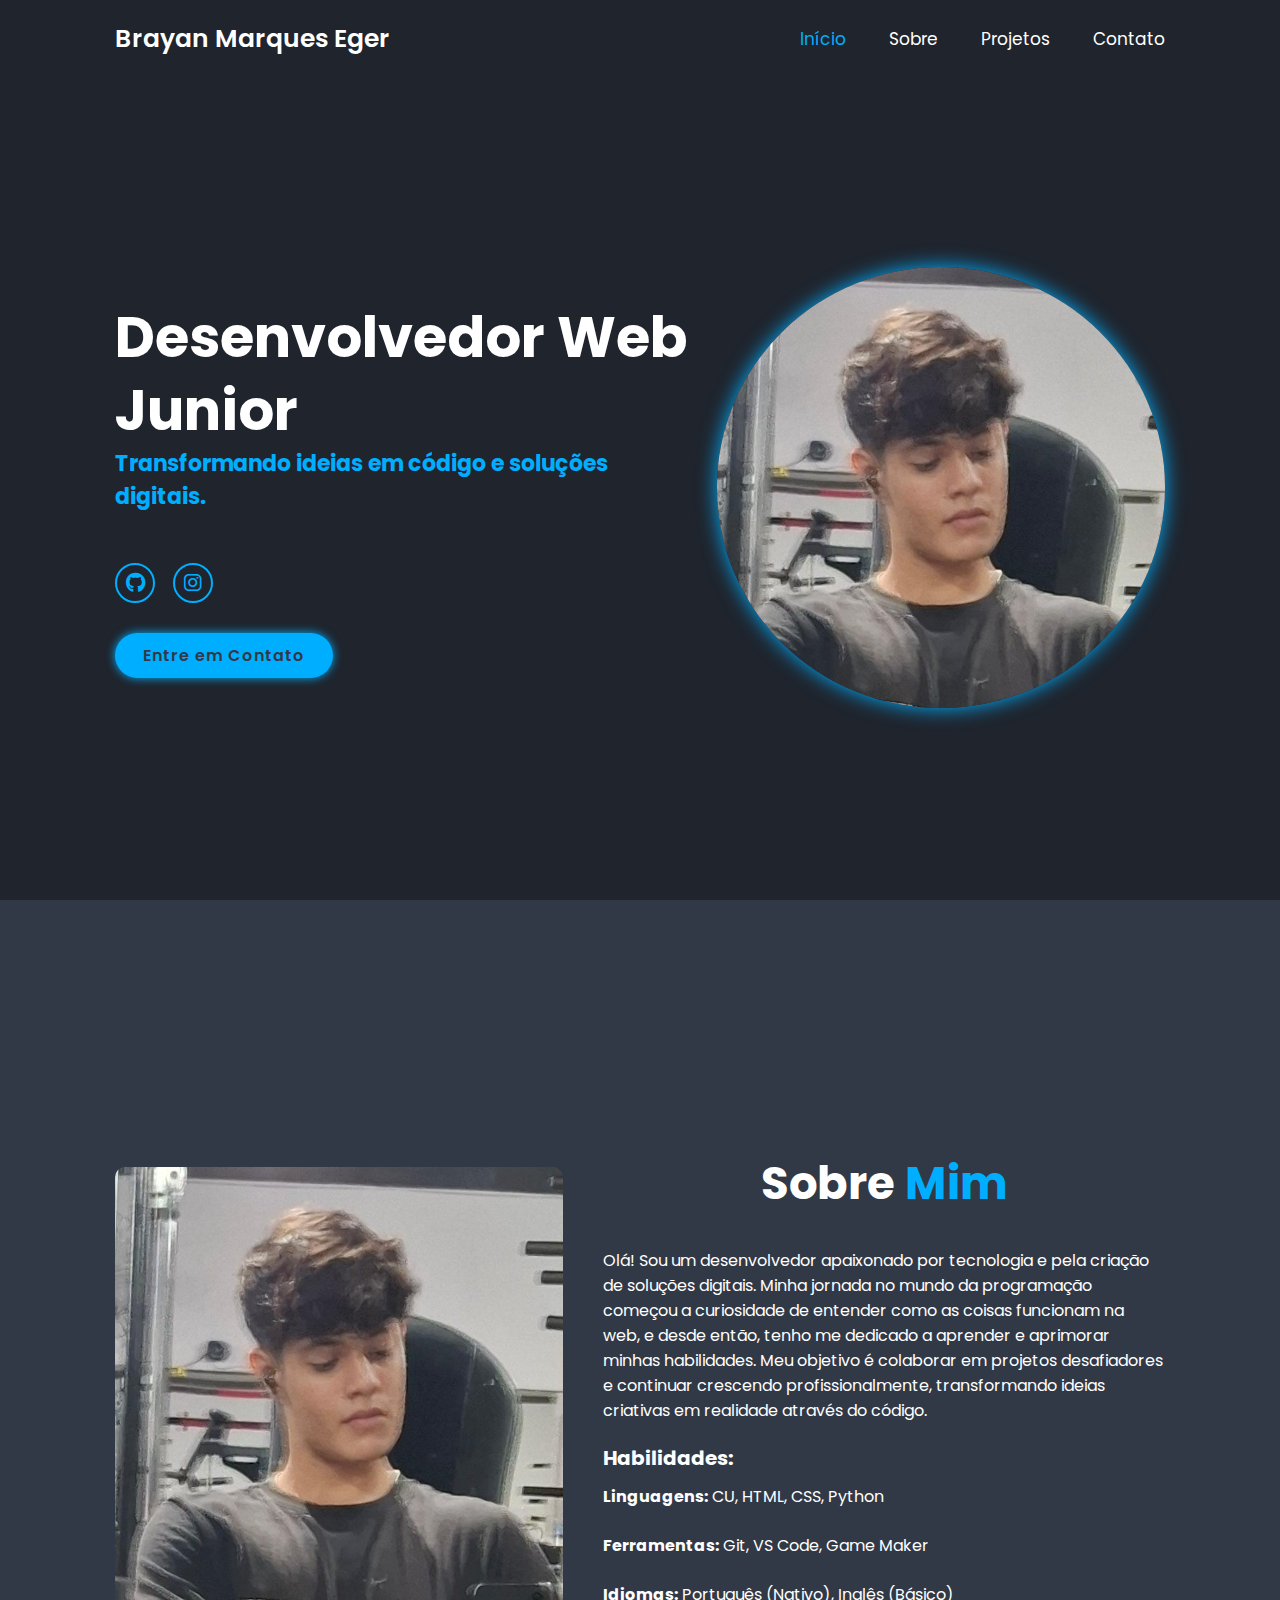
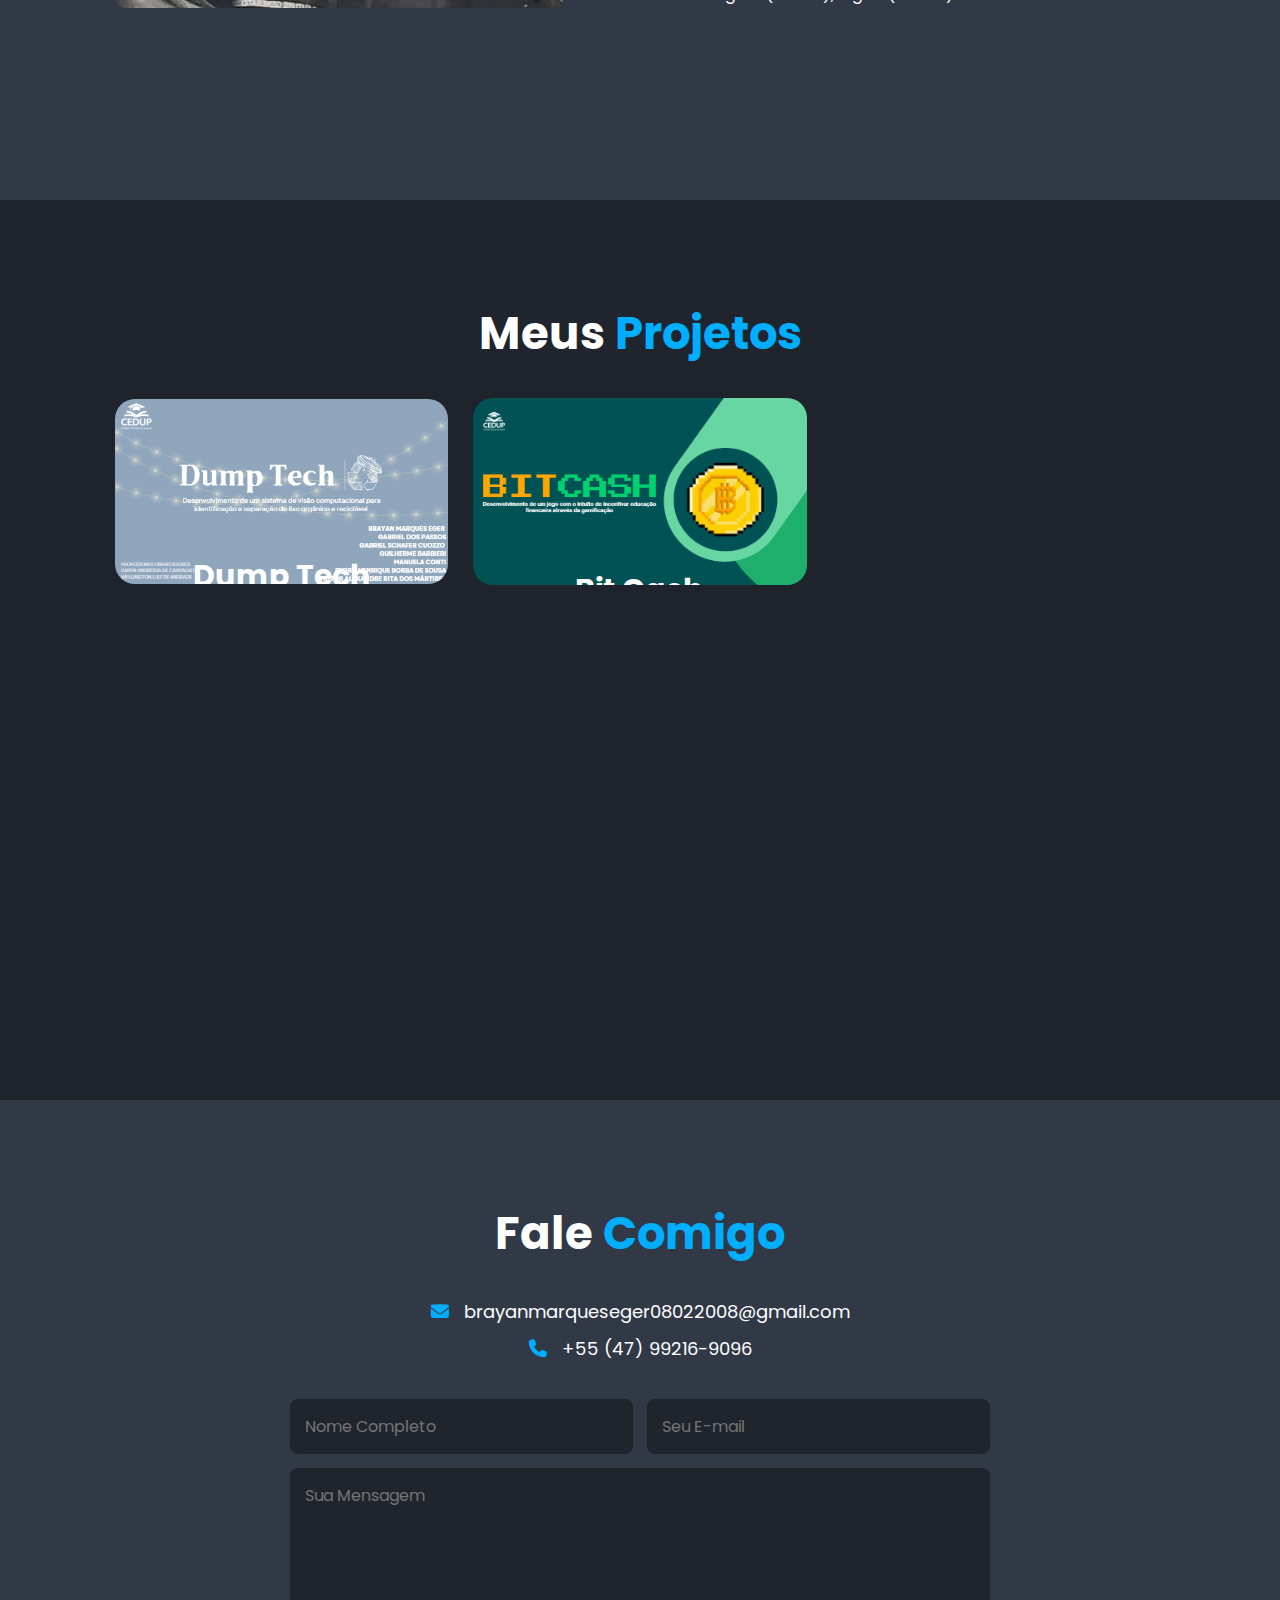
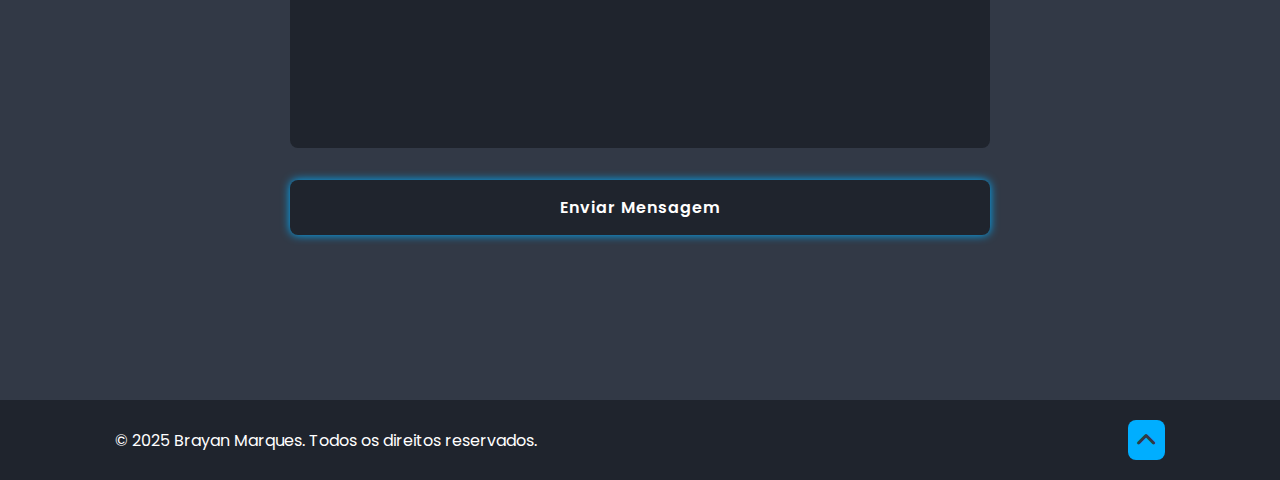
<file: index.html>
<!DOCTYPE html>
<html lang="pt-br">
<head>
    <meta charset="UTF-8">
    <meta name="viewport" content="width=device-width, initial-scale=1.0">
    <title>Portfólio | Brayan Marques Eger</title>

    <link rel="stylesheet" href="style.css">

    <link rel="stylesheet" href="https://cdnjs.cloudflare.com/ajax/libs/font-awesome/6.5.2/css/all.min.css"/>
</head>
<body>

    <header class="header">
        <a href="#home" class="logo">Brayan Marques Eger</a>

        <i class="fa-solid fa-bars" id="menu-icon"></i>

        <nav class="navbar">
            <a href="#home" class="active">Início</a>
            <a href="#about">Sobre</a>
            <a href="#projects">Projetos</a>
            <a href="#contact">Contato</a>
        </nav>
    </header>

    <section class="home" id="home">
        <div class="home-content">
            <h1>Desenvolvedor Web Junior</h1>
            <h3>Transformando ideias em código e soluções digitais.</h3>
            <div class="social-media">
                <a href="https://github.com/brayanz8" target="_blank"><i class="fa-brands fa-github"></i></a>
                <a href="https://instagram.com/brayanzxn" target="_blank"><i class="fa-brands fa-instagram"></i></a>
            </div>
            <a href="#contact" class="btn">Entre em Contato</a>
        </div>

        <div class="home-img">
            <img src="IMG-20250710-WA0001.jpg" alt="Foto de perfil de Brayan Marques Eger">
        </div>
    </section>

    <section class="about" id="about">
        <div class="about-img">
            <img src="IMG-20250710-WA0001.jpg" alt="Foto de perfil de Brayan Marques Eger">
        </div>
        <div class="about-content">
            <h2 class="heading">Sobre <span>Mim</span></h2>
            
            <p>
                Olá! Sou um desenvolvedor apaixonado por tecnologia e pela criação de soluções digitais. Minha jornada no mundo da programação começou a curiosidade de entender como as coisas funcionam na web, e desde então, tenho me dedicado a aprender e aprimorar minhas habilidades. Meu objetivo é colaborar em projetos desafiadores e continuar crescendo profissionalmente, transformando ideias criativas em realidade através do código.
            </p>

            <div class="skills">
                <h3>Habilidades:</h3>
                <p><strong>Linguagens:</strong> CU, HTML, CSS, Python</p>
                <p><strong>Ferramentas:</strong> Git, VS Code, Game Maker</p>
                <p><strong>Idiomas:</strong> Português (Nativo), Inglês (Básico)</p>
            </div>
        </div>
    </section>

    <section class="projects" id="projects">
        <h2 class="heading">Meus <span>Projetos</span></h2>
        <div class="projects-container">
            
            <div class="project-box">
                <img src="./dump tech.png" alt="Imagem do Projeto 1">
                <div class="project-layer">
                    <h4> Dump Tech </h4>
                    <p> Desenvolvimento de um sistema de visão computacional para identificação e separação de  lixo orgânico e reciclagem .</p>
                    <p class="project-tech"><strong>Tecnologias:</strong> HTML, CSS</p>
                    <a href="#" target="_blank"><i class="fa-solid fa-up-right-from-square"></i></a>
                </div>
            </div>

            <div class="project-box">
                <img src="./imagem.png" alt="Imagem do Projeto 2">
                <div class="project-layer">
                    <h4>Bit Cash</h4>
                    <p>Desenvolvimento de um jogo com o intuito de incentivar educação financeira através de um jogo</p>
                    <p class="project-tech"><strong>Tecnologias:</strong> Python</p>
                    <a href="#" target="_blank"><i class="fa-solid fa-up-right-from-square"></i></a>
                </div>
            </div>


        </div>
    </section>

    <section class="contact" id="contact">
        <h2 class="heading">Fale <span>Comigo</span></h2>
        <div class="contact-info">
            <p><i class="fa-solid fa-envelope"></i> brayanmarqueseger08022008@gmail.com</p>
            <p><i class="fa-solid fa-phone"></i> +55 (47) 99216-9096</p>
        </div>
        <form action="#">
            <div class="input-box">
                <input type="text" placeholder="Nome Completo">
                <input type="email" placeholder="Seu E-mail">
            </div>
            <textarea name="" id="" cols="30" rows="10" placeholder="Sua Mensagem"></textarea>
            <input type="submit" value="Enviar Mensagem" class="btn">
        </form>
    </section>

    <footer class="footer">
        <div class="footer-text">
            <p>© 2025 Brayan Marques. Todos os direitos reservados.</p>
        </div>
        <div class="footer-iconTop">
            <a href="#home"><i class="fa-solid fa-angle-up"></i></a>
        </div>
    </footer>

    <script>
        // Toggle do menu hambúrguer
        let menuIcon = document.querySelector('#menu-icon');
        let navbar = document.querySelector('.navbar');

        menuIcon.onclick = () => {
            menuIcon.classList.toggle('fa-xmark');
            navbar.classList.toggle('active');
        };

        // Scrollspy - destaca o link de navegação da seção visível
        let sections = document.querySelectorAll('section');
        let navLinks = document.querySelectorAll('header nav a');

        window.onscroll = () => {
            sections.forEach(sec => {
                let top = window.scrollY;
                let offset = sec.offsetTop - 150;
                let height = sec.offsetHeight;
                let id = sec.getAttribute('id');

                if (top >= offset && top < offset + height) {
                    navLinks.forEach(links => {
                        links.classList.remove('active');
                        document.querySelector('header nav a[href*=' + id + ']').classList.add('active');
                    });
                };
            });

            // Remove o menu mobile ao clicar em um link ou rolar a página
            menuIcon.classList.remove('fa-xmark');
            navbar.classList.remove('active');
        };
    </script>

</body>
</html>
</file>
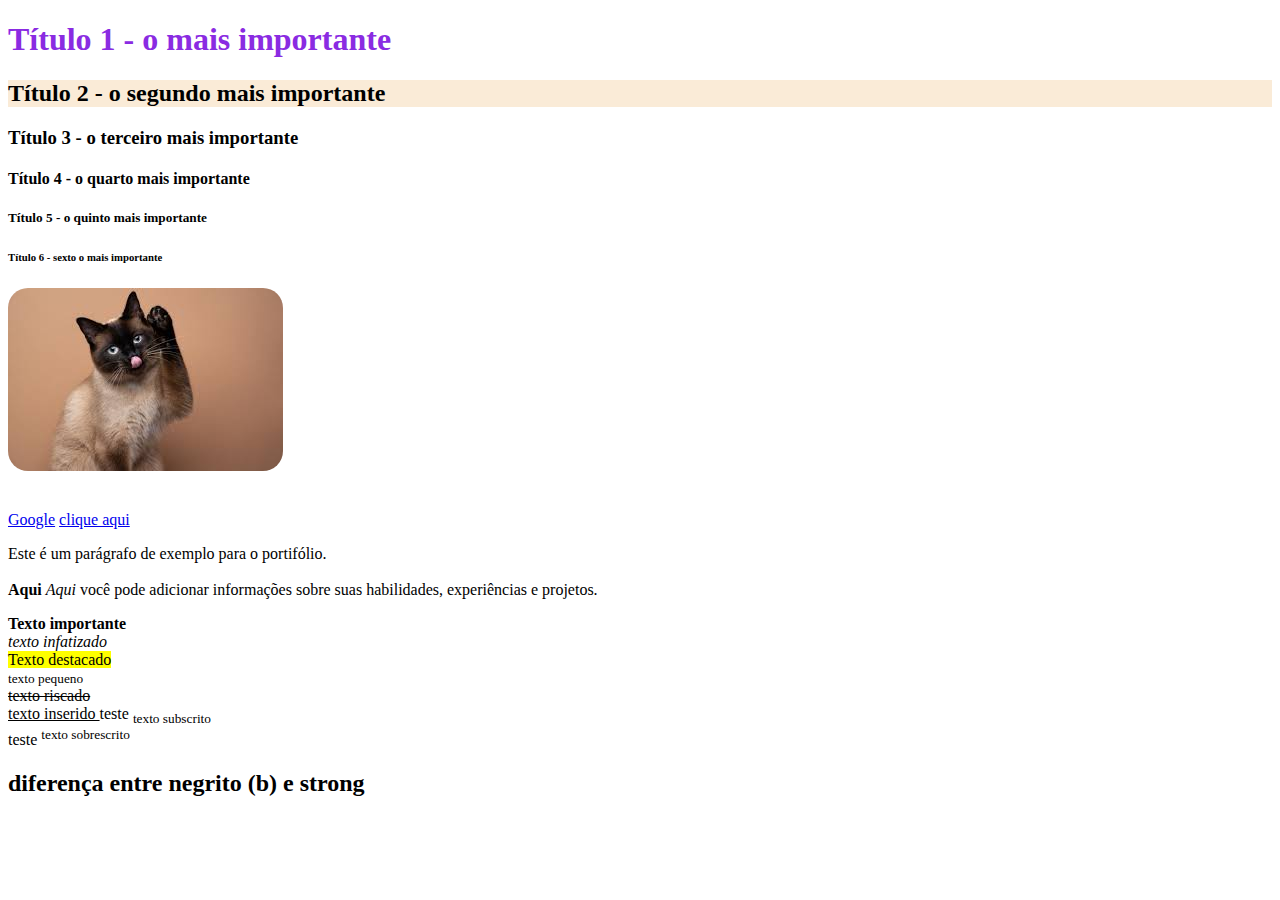
<file: index.html.html>
<!DOCTYPE html>
<html lang="pt-br">
<head>
    <meta charset="UTF-8">
    <meta name="viewport" content="width=device-width, initial-scale=1.0">
    <title>Portifólio</title>
</head>
<body>
    <h1 style="color: blueviolet;"> Título 1 - o mais importante </h1>
    <h2 style="background-color:antiquewhite"   : ;> Título 2 - o segundo mais importante </h2>
    <h3 style="border-color: rgb(0, 0, 223);"> Título 3 - o terceiro mais importante </h3>
    <h4> Título 4 - o quarto mais importante </h4>
    <h5> Título 5 - o quinto mais importante </h5>
    <h6> Título 6 - sexto o mais importante </h6>
    <img src="/images.jfif"alt="imagem de um gato"
    style="border-radius: 20px">
    <br>
    <br>
    <br>
    <a href="https://www.google.com" target= "blank_">Google</a>
    <a href="/pagina1.html">clique aqui</a>
    <p> Este é um parágrafo de exemplo para o portifólio.
       <br>
       <br>
       <b>Aqui</b> <i> Aqui </i> você pode adicionar informações sobre suas habilidades, experiências e projetos. </p>
        <strong> Texto importante</strong>
        <br>
        <em> texto infatizado </em>
        <br>
        <mark> Texto destacado </mark>
        <br>
        <small> texto pequeno </small>
        <br>
        <del> texto riscado</del>
        <br>
        <ins> texto inserido </ins>
        teste <sub> texto subscrito </sub>
        <br>
        teste <sup> texto sobrescrito </sup>
        <br>
        <h2>diferença entre negrito (b) e strong </h2> 
        </h2>
</body>
</html>
</file>
<file: style.css>
/* Importando a fonte Poppins do Google Fonts */
@import url('https://fonts.googleapis.com/css2?family=Poppins:wght@300;400;500;600;700;800;900&display=swap');

/* Reset Básico e Definições Globais */
* {
    margin: 0;
    padding: 0;
    box-sizing: border-box;
    text-decoration: none;
    border: none;
    outline: none;
    scroll-behavior: smooth;
    font-family: 'Poppins', sans-serif;
}

/* Variáveis de Cor para fácil customização */
:root {
    --bg-color: #1f242d; /* Fundo principal escuro */
    --second-bg-color: #323946; /* Fundo secundário um pouco mais claro */
    --text-color: #ffffff; /* Cor do texto principal (branco) */
    --main-color: #00aeff; /* Cor de destaque (azul ciano) */
}

html {
    font-size: 62.5%; /* Facilita o uso de 'rem' para dimensionamento (1rem = 10px) */
    overflow-x: hidden; /* Evita a barra de rolagem horizontal */
}

body {
    background: var(--bg-color);
    color: var(--text-color);
}

/* Estilos Gerais de Seção */
section {
    min-height: 100vh;
    padding: 10rem 9% 2rem;
}

.heading {
    text-align: center;
    font-size: 4.5rem;
    margin-bottom: 3rem;
}

.heading span {
    color: var(--main-color);
}

.btn {
    display: inline-block;
    padding: 1rem 2.8rem;
    background: var(--main-color);
    border-radius: 4rem;
    box-shadow: 0 0 1rem var(--main-color);
    font-size: 1.6rem;
    color: var(--second-bg-color);
    letter-spacing: .1rem;
    font-weight: 600;
    transition: .5s ease;
}

.btn:hover {
    box-shadow: none;
}

/* Cabeçalho (Header) */
.header {
    position: fixed;
    top: 0;
    left: 0;
    width: 100%;
    padding: 2rem 9%;
    background: var(--bg-color);
    display: flex;
    justify-content: space-between;
    align-items: center;
    z-index: 100;
    transition: .3s;
}

.header.sticky {
    border-bottom: .1rem solid rgba(0, 0, 0, .2);
}

.logo {
    font-size: 2.5rem;
    color: var(--text-color);
    font-weight: 600;
    cursor: default;
}

.navbar a {
    font-size: 1.7rem;
    color: var(--text-color);
    margin-left: 4rem;
    transition: .3s;
}

.navbar a:hover,
.navbar a.active {
    color: var(--main-color);
}

#menu-icon {
    font-size: 3.6rem;
    color: var(--text-color);
    display: none; /* Escondido por padrão em telas maiores */
}

/* Seção Home */
.home {
    display: flex;
    justify-content: center;
    align-items: center;
    gap: 2rem;
}

.home-content h1 {
    font-size: 5.6rem;
    font-weight: 700;
    line-height: 1.3;
}

.home-content h3 {
    font-size: 2.2rem;
    font-weight: 700;
    color: var(--main-color);
    margin-bottom: 2rem;
}

.home-img img {
    width: 35vw;
    border-radius: 50%;
    box-shadow: 0 0 2rem var(--main-color);
    animation: floatImage 4s ease-in-out infinite;
}

/* Animação para a imagem flutuar */
@keyframes floatImage {
    0% { transform: translateY(0); }
    50% { transform: translateY(-2.4rem); }
    100% { transform: translateY(0); }
}

.social-media a {
    display: inline-flex;
    justify-content: center;
    align-items: center;
    width: 4rem;
    height: 4rem;
    background: transparent;
    border: .2rem solid var(--main-color);
    border-radius: 50%;
    font-size: 2rem;
    color: var(--main-color);
    margin: 3rem 1.5rem 3rem 0;
    transition: .5s ease;
}

.social-media a:hover {
    background: var(--main-color);
    color: var(--second-bg-color);
    box-shadow: 0 0 1rem var(--main-color);
}

/* Seção Sobre */
.about {
    display: flex;
    justify-content: center;
    align-items: center;
    gap: 4rem;
    background: var(--second-bg-color);
}

.about-img img {
    width: 35vw;
    border-radius: 1rem;
}

.about-content p {
    font-size: 1.6rem;
    margin-bottom: 2rem;
}

.about-content .skills {
    margin-top: 2rem;
}

.about-content .skills h3 {
    font-size: 2rem;
    margin-bottom: 1rem;
}

.about-content .skills p {
    font-size: 1.6rem;
    line-height: 1.8;
}

/* Seção Projetos */
.projects {
    background: var(--bg-color);
}

.projects-container {
    display: grid;
    grid-template-columns: repeat(3, 1fr);
    align-items: center;
    gap: 2.5rem;
}

.project-box {
    position: relative;
    border-radius: 2rem;
    box-shadow: 0 0 1rem var(--bg-color);
    overflow: hidden;
    display: flex;
}

.project-box img {
    width: 100%;
    transition: .5s ease;
}

.project-box:hover img {
    transform: scale(1.1);
}

.project-layer {
    position: absolute;
    bottom: 0;
    left: 0;
    width: 100%;
    height: 100%;
    background: linear-gradient(rgba(0,0,0, .3), var(--main-color));
    display: flex;
    justify-content: center;
    align-items: center;
    flex-direction: column;
    text-align: center;
    padding: 0 4rem;
    transform: translateY(100%);
    transition: .5s ease;
}

.project-box:hover .project-layer {
    transform: translateY(0);
}

.project-layer h4 {
    font-size: 3rem;
}

.project-layer p {
    font-size: 1.6rem;
    margin: .3rem 0 1rem;
}

.project-layer .project-tech {
    font-size: 1.4rem;
    font-weight: 600;
}

.project-layer a {
    display: inline-flex;
    justify-content: center;
    align-items: center;
    width: 5rem;
    height: 5rem;
    background: var(--text-color);
    border-radius: 50%;
    margin-top: 1rem;
}

.project-layer a i {
    font-size: 2rem;
    color: var(--second-bg-color);
}

/* Seção Contato */
.contact {
    background: var(--second-bg-color);
}

.contact .contact-info {
    text-align: center;
    margin-bottom: 3rem;
}

.contact .contact-info p {
    font-size: 1.8rem;
    margin-bottom: 1rem;
}

.contact .contact-info i {
    color: var(--main-color);
    margin-right: 1rem;
}

.contact form {
    max-width: 70rem;
    margin: 1rem auto;
    text-align: center;
}

.contact form .input-box {
    display: flex;
    justify-content: space-between;
    flex-wrap: wrap;
}

.contact form input,
.contact form textarea {
    width: 100%;
    padding: 1.5rem;
    font-size: 1.6rem;
    color: var(--text-color);
    background: var(--bg-color);
    border-radius: .8rem;
    margin: .7rem 0;
}

.contact form .input-box input {
    width: 49%;
}

.contact form textarea {
    resize: none;
}

.contact form .btn {
    margin-top: 2rem;
    cursor: pointer;
}

/* Rodapé */
.footer {
    display: flex;
    justify-content: space-between;
    align-items: center;
    flex-wrap: wrap;
    padding: 2rem 9%;
    background: var(--bg-color);
}

.footer-text p {
    font-size: 1.6rem;
}

.footer-iconTop a {
    display: inline-flex;
    justify-content: center;
    align-items: center;
    padding: .8rem;
    background: var(--main-color);
    border-radius: .8rem;
    transition: .5s ease;
}

.footer-iconTop a:hover {
    box-shadow: 0 0 1rem var(--main-color);
}

.footer-iconTop a i {
    font-size: 2.4rem;
    color: var(--second-bg-color);
}

/* === RESPONSIVIDADE (MEDIA QUERIES) === */

@media (max-width: 1200px) {
    html {
        font-size: 55%;
    }
}

@media (max-width: 991px) {
    .header {
        padding: 2rem 3%;
    }
    section {
        padding: 10rem 3% 2rem;
    }
    .footer {
        padding: 2rem 3%;
    }
    .projects-container {
        grid-template-columns: repeat(2, 1fr);
    }
}

@media (max-width: 768px) {
    #menu-icon {
        display: block; /* Mostra o ícone do menu hambúrguer */
        cursor: pointer;
    }
    .navbar {
        position: absolute;
        top: 100%;
        left: 0;
        width: 100%;
        padding: 1rem 3%;
        background: var(--bg-color);
        border-top: .1rem solid rgba(0, 0, 0, .2);
        box-shadow: 0 .5rem 1rem rgba(0, 0, 0, .2);
        display: none; /* Esconde o menu por padrão */
    }
    .navbar.active {
        display: block; /* Mostra o menu quando a classe 'active' é aplicada */
    }
    .navbar a {
        display: block;
        font-size: 2rem;
        margin: 3rem 0;
    }
    .home {
        flex-direction: column;
    }
    .home-content h1 {
        font-size: 5rem;
    }
    .home-img img {
        width: 70vw;
        margin-top: 4rem;
    }
    .about {
        flex-direction: column-reverse;
    }
    .about-img img {
        width: 70vw;
        margin-top: 4rem;
    }
    .projects-container {
        grid-template-columns: 1fr;
    }
}

@media (max-width: 450px) {
    html {
        font-size: 50%;
    }
    .contact form .input-box input {
        width: 100%;
    }
}
</file>
